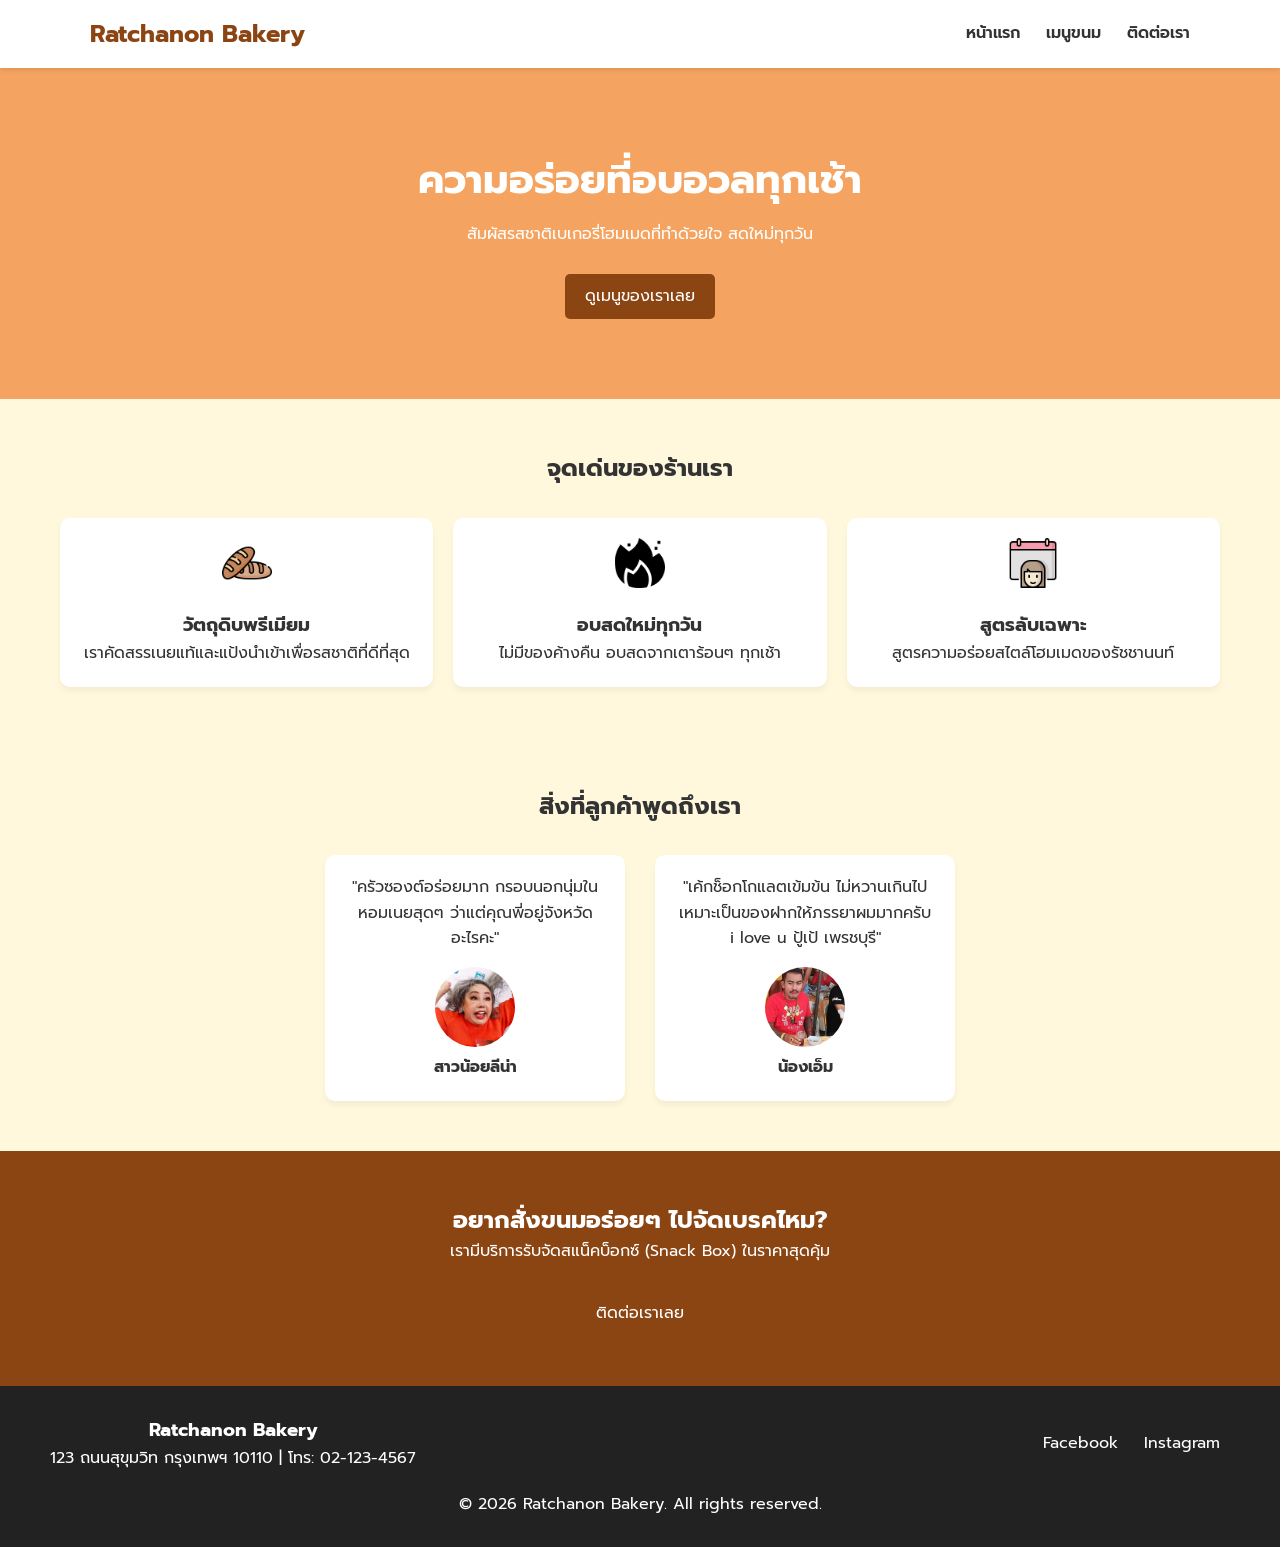
<file: index.html>
<!DOCTYPE html>
<html lang="th">
<head>
    <meta charset="UTF-8">
    <meta name="viewport" content="width=device-width, initial-scale=1.0">
    <title>Ratchanon Bakery - หน้าแรก</title>
    <link rel="stylesheet" href="css/style.css">
</head>
<body>

    <header>
        <nav>
            <div class="logo">
                <h2>Ratchanon Bakery</h2>
            </div>
            <div class="nav-links">
                <a href="index.html">หน้าแรก</a>
                <a href="menu.html">เมนูขนม</a>
                <a href="contact.html">ติดต่อเรา</a>
            </div>
        </nav>
    </header>

    <main>
        
        <section class="hero-section">
            <div class="hero-content">
                <h1>ความอร่อยที่อบอวลทุกเช้า</h1>
                <p>สัมผัสรสชาติเบเกอรี่โฮมเมดที่ทำด้วยใจ สดใหม่ทุกวัน</p>
                <br>
                <a href="menu.html" class="btn">ดูเมนูของเราเลย</a>
            </div>
        </section>

        
        <section class="features-section">
            <h2>จุดเด่นของร้านเรา</h2>
            <div class="features-grid">
                <div class="feature-card">
                    
                    <img src="image/icon1.png" alt="ไอคอนวัตถุดิบพรีเมียม">
                    <h3>วัตถุดิบพรีเมียม</h3>
                    <p>เราคัดสรรเนยแท้และแป้งนำเข้าเพื่อรสชาติที่ดีที่สุด</p>
                </div>
                <div class="feature-card">
                    <img src="image/icon2.png" alt="ไอคอนอบสดใหม่">
                    <h3>อบสดใหม่ทุกวัน</h3>
                    <p>ไม่มีของค้างคืน อบสดจากเตาร้อนๆ ทุกเช้า</p>
                </div>
                <div class="feature-card">
                    <img src="image/icon3.png" alt="ไอคอนสูตรลับเฉพาะ">
                    <h3>สูตรลับเฉพาะ</h3>
                    <p>สูตรความอร่อยสไตล์โฮมเมดของรัชชานนท์</p>
                </div>
            </div>
        </section>

        
        <section class="testimonials-section">
            <h2>สิ่งที่ลูกค้าพูดถึงเรา</h2>
            <div class="testimonials-container">
                <div class="review-card">
                    <p>"ครัวซองต์อร่อยมาก กรอบนอกนุ่มใน หอมเนยสุดๆ ว่าแต่คุณพี่อยู่จังหวัดอะไรคะ"</p>
                    <img src="image/profile1.jpg" alt="รูปโปรไฟล์ลูกค้าสมหญิง" class="profile-img">
                    <h4>สาวน้อยลีน่า</h4>
                </div>
                <div class="review-card">
                    <p>"เค้กช็อกโกแลตเข้มข้น ไม่หวานเกินไป  เหมาะเป็นของฝากให้ภรรยาผมมากครับ i love u ปู้เป้ เพรชบุรี"</p>
                    <img src="image/profile2.jpg" alt="รูปโปรไฟล์ลูกค้าสมชาย" class="profile-img">
                    <h4>น้องเอ็ม</h4>
                </div>
            </div>
        </section>

        
        <section class="cta-section">
            <h2>อยากสั่งขนมอร่อยๆ ไปจัดเบรคไหม?</h2>
            <p>เรามีบริการรับจัดสแน็คบ็อกซ์ (Snack Box) ในราคาสุดคุ้ม</p>
            <br>
            <a href="contact.html" class="btn">ติดต่อเราเลย</a>
        </section>
    </main>

    <footer>
        <div class="footer-content">
            <div class="footer-info">
                <h3>Ratchanon Bakery</h3>
                <p>123 ถนนสุขุมวิท กรุงเทพฯ 10110 | โทร: 02-123-4567</p>
            </div>
            <div class="social-links">
                <a href="#">Facebook</a>
                <a href="#">Instagram</a>
            </div>
        </div>
        <p>© 2026 Ratchanon Bakery. All rights reserved.</p>
    </footer>

</body>
</html>
</file>
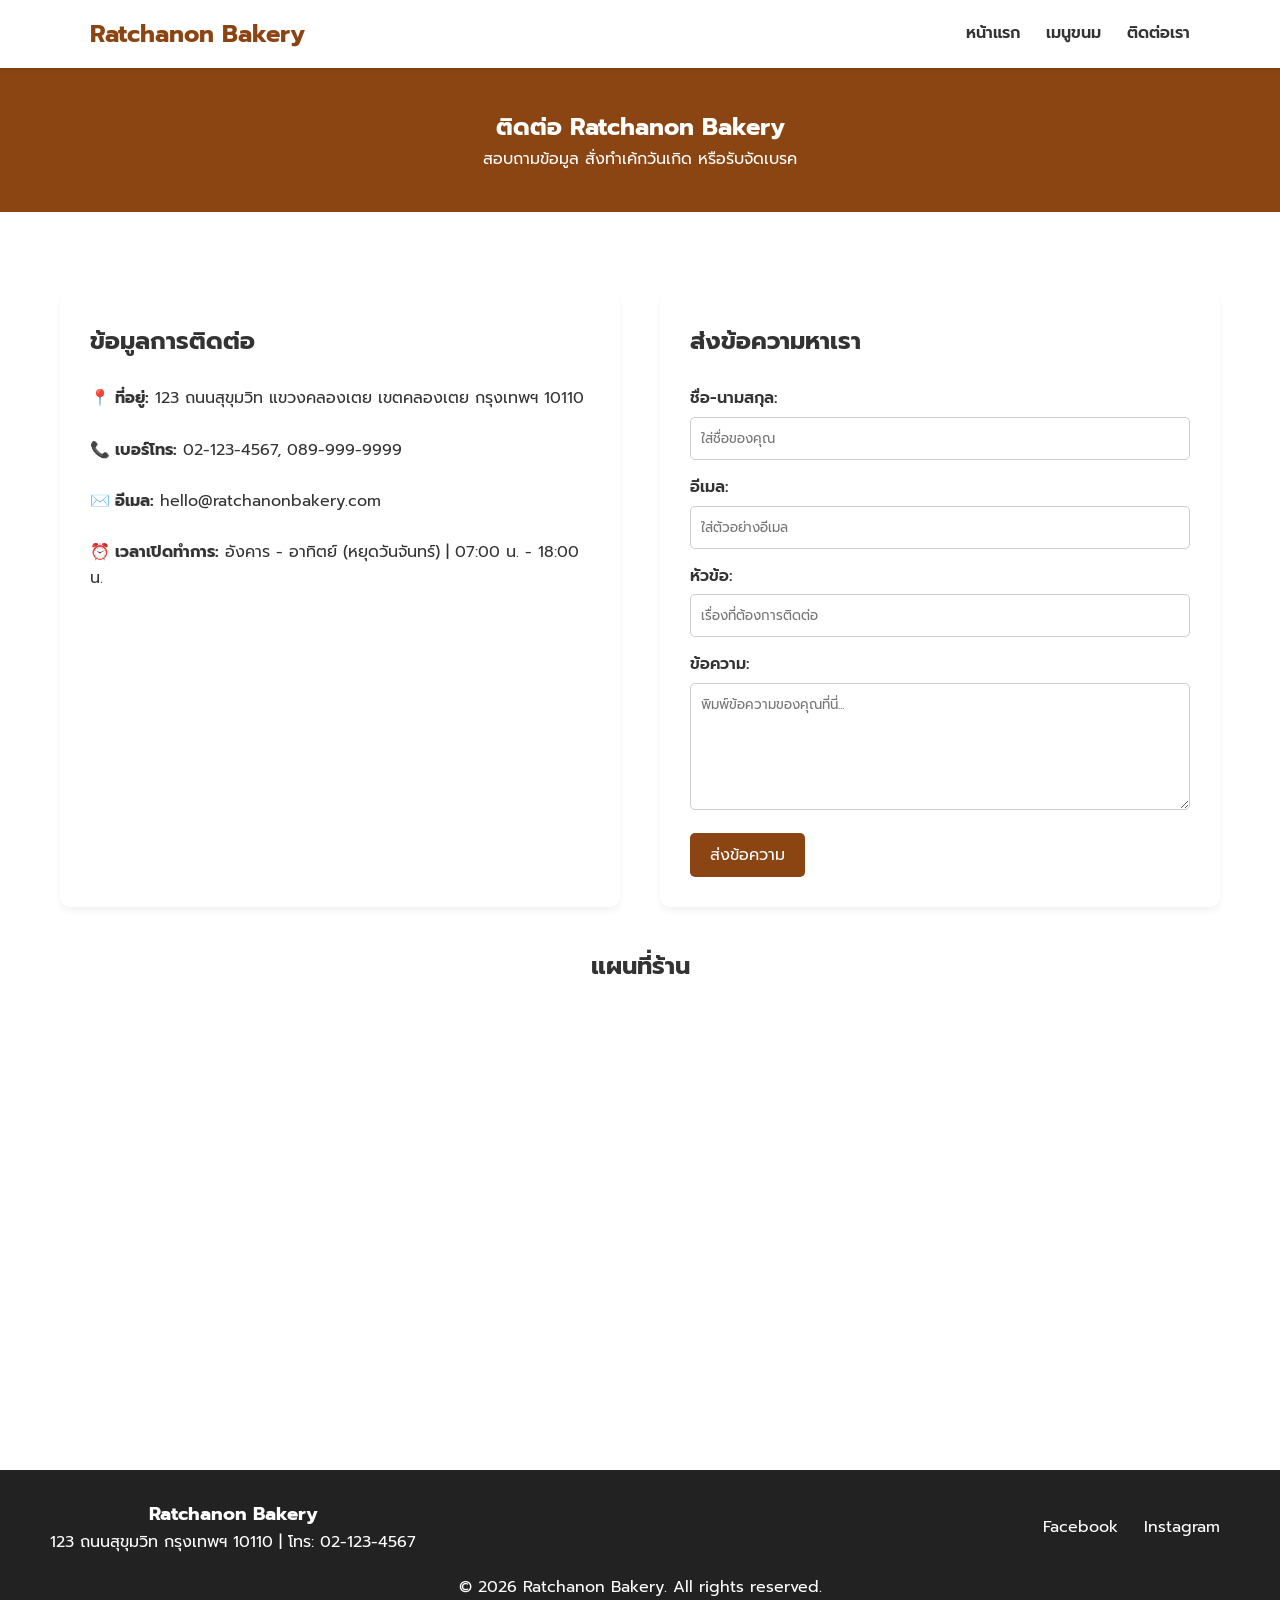
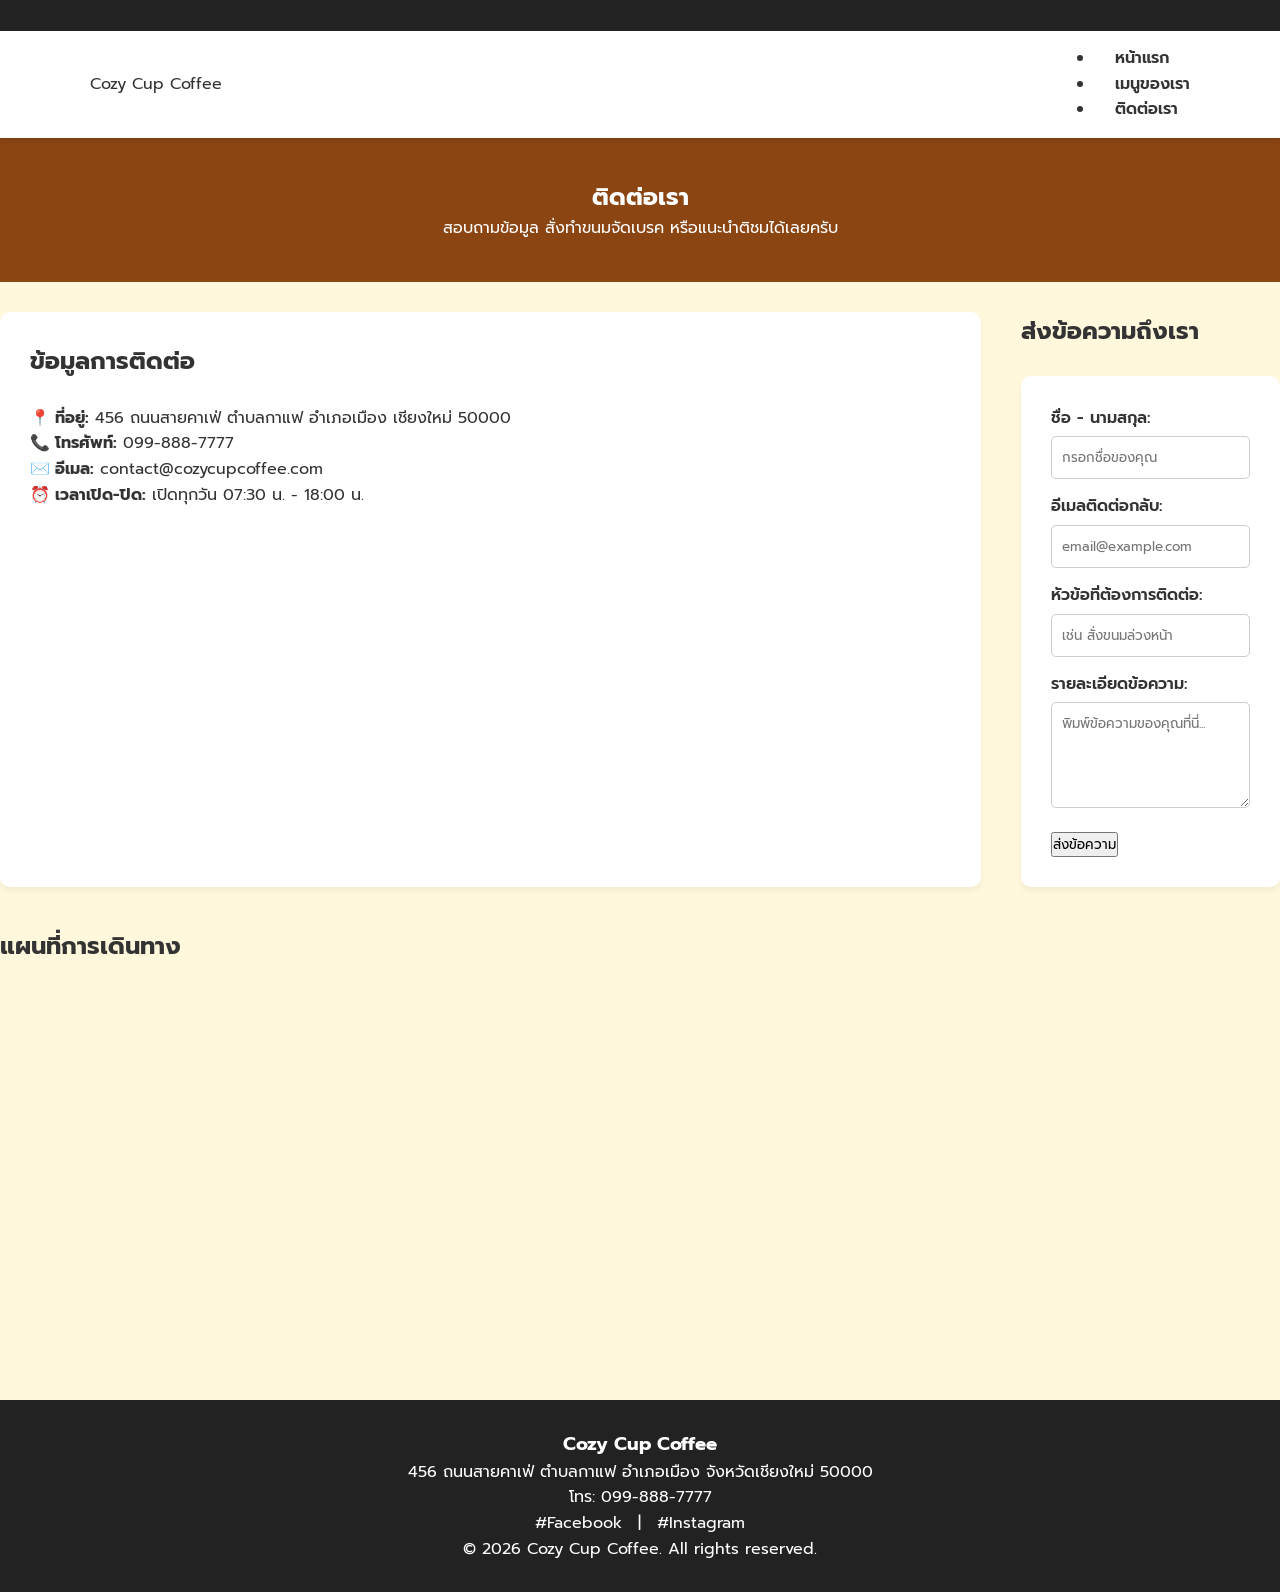
<file: contact.html>
<!DOCTYPE html>
<html lang="th">
<head>
    <meta charset="UTF-8">
    <meta name="viewport" content="width=device-width, initial-scale=1.0">
    <title>Cozy Cup Coffee | ติดต่อเรา</title>
    <link rel="stylesheet" href="css/style.css">
</head>
<body>

    <header><!DOCTYPE html>
<html lang="th">
<head>
    <meta charset="UTF-8">
    <meta name="viewport" content="width=device-width, initial-scale=1.0">
    <title>ติดต่อเรา - Ratchanon Bakery</title>
    <link rel="stylesheet" href="css/style.css">
</head>
<body>

    <header>
        <nav>
            <div class="logo">
                <h2>Ratchanon Bakery</h2>
            </div>
            <div class="nav-links">
                <a href="index.html">หน้าแรก</a>
                <a href="menu.html">เมนูขนม</a>
                <a href="contact.html">ติดต่อเรา</a>
            </div>
        </nav>
    </header>

    <main>
        <section class="page-header">
            <h1>ติดต่อ Ratchanon Bakery</h1>
            <p>สอบถามข้อมูล สั่งทำเค้กวันเกิด หรือรับจัดเบรค</p>
        </section>

        <section class="contact-section">
            <div class="contact-container">
                <div class="contact-info">
                    <h2>ข้อมูลการติดต่อ</h2>
                    <br>
                    <p><strong>📍 ที่อยู่:</strong> 123 ถนนสุขุมวิท แขวงคลองเตย เขตคลองเตย กรุงเทพฯ 10110</p>
                    <br>
                    <p><strong>📞 เบอร์โทร:</strong> 02-123-4567, 089-999-9999</p>
                    <br>
                    <p><strong>✉️ อีเมล:</strong> hello@ratchanonbakery.com</p>
                    <br>
                    <p><strong>⏰ เวลาเปิดทำการ:</strong> อังคาร - อาทิตย์ (หยุดวันจันทร์) | 07:00 น. - 18:00 น.</p>
                </div>

                <div class="contact-form">
                    <h2>ส่งข้อความหาเรา</h2>
                    <br>
                    <form action="#" method="POST">
                        <div class="form-group">
                            <label for="name">ชื่อ-นามสกุล:</label>
                            <input type="text" id="name" name="name" placeholder="ใส่ชื่อของคุณ" required>
                        </div>
                        <div class="form-group">
                            <label for="email">อีเมล:</label>
                            <input type="email" id="email" name="email" placeholder="ใส่ตัวอย่างอีเมล" required>
                        </div>
                        <div class="form-group">
                            <label for="subject">หัวข้อ:</label>
                            <input type="text" id="subject" name="subject" placeholder="เรื่องที่ต้องการติดต่อ" required>
                        </div>
                        <div class="form-group">
                            <label for="message">ข้อความ:</label>
                            <textarea id="message" name="message" rows="5" placeholder="พิมพ์ข้อความของคุณที่นี่..." required></textarea>
                        </div>
                        <button type="submit" class="btn">ส่งข้อความ</button>
                    </form>
                </div>
            </div>

            <div class="map-section">
                <h2>แผนที่ร้าน</h2>
                <br>
                <iframe src="https://www.google.com/maps/embed?pb=!1m18!1m12!1m3!1d3875.830491953932!2d100.5638843!3d13.7287019!2m3!1f0!2f0!3f0!3m2!1i1024!2i768!4f13.1!3m3!1m2!1s0x30e29f048d0879e9%3A0x608e6789a71b4097!2sSukhumvit%20Rd%2C%20Bangkok!5e0!3m2!1sen!2sth!4v1689758500000!5m2!1sen!2sth" loading="lazy" referrerpolicy="no-referrer-when-downgrade"></iframe>
            </div>
        </section>
    </main>

    <footer>
        <div class="footer-content">
            <div class="footer-info">
                <h3>Ratchanon Bakery</h3>
                <p>123 ถนนสุขุมวิท กรุงเทพฯ 10110 | โทร: 02-123-4567</p>
            </div>
            <div class="social-links">
                <a href="#">Facebook</a>
                <a href="#">Instagram</a>
            </div>
        </div>
        <p>© 2026 Ratchanon Bakery. All rights reserved.</p>
    </footer>

</body>
</html>
        <nav class="navbar">
            <div class="logo-text">Cozy Cup Coffee</div>
            <ul class="nav-links">
                <li><a href="index.html">หน้าแรก</a></li>
                <li><a href="menu.html">เมนูของเรา</a></li>
                <li><a href="contact.html">ติดต่อเรา</a></li>
            </ul>
        </nav>
    </header>

    <main>
        <section class="page-header">
            <h1>ติดต่อเรา</h1>
            <p>สอบถามข้อมูล สั่งทำขนมจัดเบรค หรือแนะนำติชมได้เลยครับ</p>
        </section>

        <section class="contact-container">
            <div class="contact-info">
                <h2>ข้อมูลการติดต่อ</h2>
                <br>
                <p><strong>📍 ที่อยู่:</strong> 456 ถนนสายคาเฟ่ ตำบลกาแฟ อำเภอเมือง เชียงใหม่ 50000</p>
                <p><strong>📞 โทรศัพท์:</strong> 099-888-7777</p>
                <p><strong>✉️ อีเมล:</strong> contact@cozycupcoffee.com</p>
                <p><strong>⏰ เวลาเปิด-ปิด:</strong> เปิดทุกวัน 07:30 น. - 18:00 น.</p>
            </div>

            <div class="contact-form-section">
                <h2>ส่งข้อความถึงเรา</h2>
                <br>
                <form class="contact-form" action="#" method="get">

                    <div class="form-group">
                        <label for="fname">ชื่อ - นามสกุล:</label>
                        <input type="text" id="fname" name="fname" placeholder="กรอกชื่อของคุณ" required>
                    </div>
                    <div class="form-group">
                        <label for="uemail">อีเมลติดต่อกลับ:</label>
                        <input type="email" id="uemail" name="uemail" placeholder="email@example.com" required>
                    </div>
                    <div class="form-group">
                        <label for="usubject">หัวข้อที่ต้องการติดต่อ:</label>
                        <input type="text" id="usubject" name="usubject" placeholder="เช่น สั่งขนมล่วงหน้า" required>
                    </div>
                    <div class="form-group">
                        <label for="umessage">รายละเอียดข้อความ:</label>
                        <textarea id="umessage" name="umessage" rows="4" placeholder="พิมพ์ข้อความของคุณที่นี่..." required></textarea>
                    </div>
                    <button type="submit" class="btn-primary">ส่งข้อความ</button>
                </form>
            </div>
        </section>

        <section class="map-section">
            <h2>แผนที่การเดินทาง</h2>
            <br>
            <iframe src="https://www.google.com/maps/embed?pb=!1m18!1m12!1m3!1d120938.64775440816!2d98.90566375323565!3d18.791557021319228!2m3!1f0!2f0!3f0!3m2!1i1024!2i768!4f13.1!3m3!1m2!1s0x30da3a7e90bb6f5d%3A0x98d46270a59b4367!2sChiang%20Mai!5e0!3m2!1sen!2sth!4v1700000000000!5m2!1sen!2sth" width="100%" height="350" style="border:0; max-width: 1000px;" allowfullscreen="" loading="lazy" referrerpolicy="no-referrer-when-downgrade"></iframe>
        </section>
    </main>

    <footer class="site-footer">
        <h3>Cozy Cup Coffee</h3>
        <p>456 ถนนสายคาเฟ่ ตำบลกาแฟ อำเภอเมือง จังหวัดเชียงใหม่ 50000</p>
        <p>โทร: 099-888-7777</p>
        <div class="social-links">
            <a href="#">#Facebook</a> | 
            <a href="#">#Instagram</a>
        </div>
        <p>&copy; 2026 Cozy Cup Coffee. All rights reserved.</p>
    </footer>

</body>
</html>
</file>
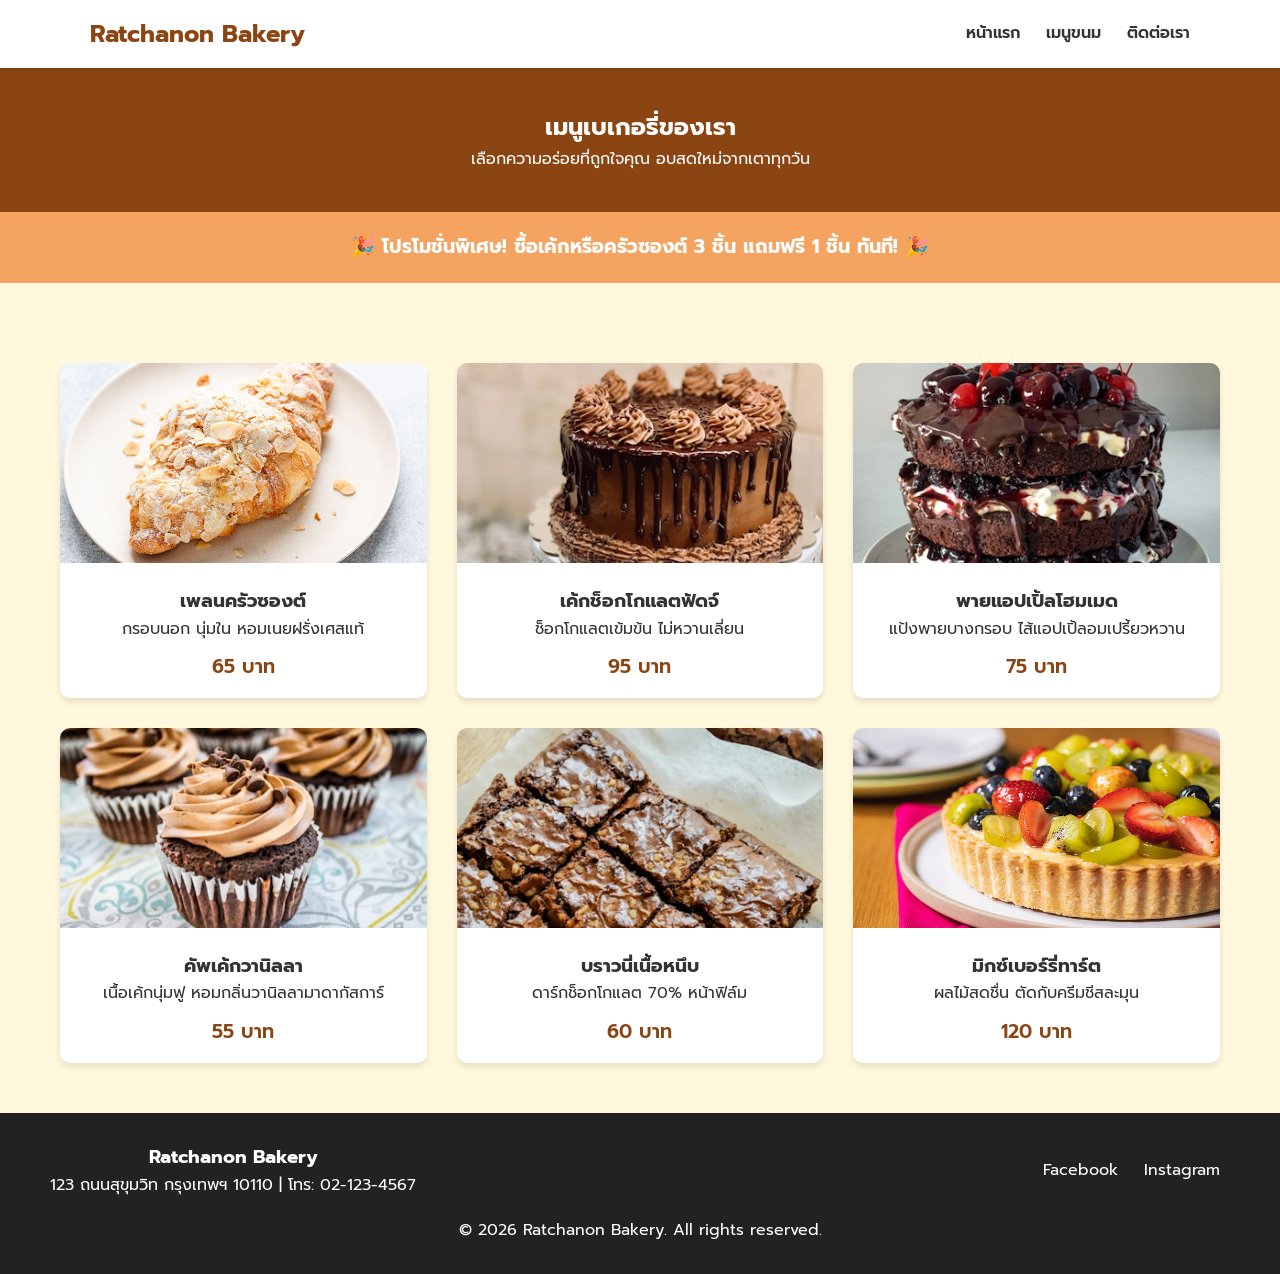
<file: menu.html>
<!DOCTYPE html>
<html lang="th">
<head>
    <meta charset="UTF-8">
    <meta name="viewport" content="width=device-width, initial-scale=1.0">
    <title>เมนูขนม - Ratchanon Bakery</title>
    <link rel="stylesheet" href="css/style.css">
</head>
<body>

    <header>
        <nav>
            <div class="logo">
                <h2>Ratchanon Bakery</h2>
            </div>
            <div class="nav-links">
                <a href="index.html">หน้าแรก</a>
                <a href="menu.html">เมนูขนม</a>
                <a href="contact.html">ติดต่อเรา</a>
            </div>
        </nav>
    </header>

    <main>
        <section class="page-header">
            <h1>เมนูเบเกอรี่ของเรา</h1>
            <p>เลือกความอร่อยที่ถูกใจคุณ อบสดใหม่จากเตาทุกวัน</p>
        </section>

        <section class="promo-banner">
            🎉 โปรโมชั่นพิเศษ! ซื้อเค้กหรือครัวซองต์ 3 ชิ้น แถมฟรี 1 ชิ้น ทันที! 🎉
        </section>

        <section class="products-section">
            <div class="product-grid">
                <div class="product-card">
                    <!-- ดึงรูปจากโฟลเดอร์ images -->
                    <img src="image/menu1.jpg" alt="เนยสดครัวซองต์">
                    <div class="product-info">
                        <h3>เพลนครัวซองต์</h3>
                        <p>กรอบนอก นุ่มใน หอมเนยฝรั่งเศสแท้</p>
                        <p class="price">65 บาท</p>
                    </div>
                </div>
                <div class="product-card">
                    <img src="image/menu2.jpg" alt="เค้กช็อกโกแลต">
                    <div class="product-info">
                        <h3>เค้กช็อกโกแลตฟัดจ์</h3>
                        <p>ช็อกโกแลตเข้มข้น ไม่หวานเลี่ยน</p>
                        <p class="price">95 บาท</p>
                    </div>
                </div>
                <div class="product-card">
                    <img src="image/menu3.jpg" alt="พายแอปเปิ้ล">
                    <div class="product-info">
                        <h3>พายแอปเปิ้ลโฮมเมด</h3>
                        <p>แป้งพายบางกรอบ ไส้แอปเปิ้ลอมเปรี้ยวหวาน</p>
                        <p class="price">75 บาท</p>
                    </div>
                </div>
                <div class="product-card">
                    <img src="image/menu4.jpg" alt="คัพเค้กวานิลลา">
                    <div class="product-info">
                        <h3>คัพเค้กวานิลลา</h3>
                        <p>เนื้อเค้กนุ่มฟู หอมกลิ่นวานิลลามาดากัสการ์</p>
                        <p class="price">55 บาท</p>
                    </div>
                </div>
                <div class="product-card">
                    <img src="image/menu5.jpg" alt="บราวนี่หนึบ">
                    <div class="product-info">
                        <h3>บราวนี่เนื้อหนึบ</h3>
                        <p>ดาร์กช็อกโกแลต 70% หน้าฟิล์ม</p>
                        <p class="price">60 บาท</p>
                    </div>
                </div>
                <div class="product-card">
                    <img src="image/menu6.jpg" alt="ทาร์ตผลไม้">
                    <div class="product-info">
                        <h3>มิกซ์เบอร์รี่ทาร์ต</h3>
                        <p>ผลไม้สดชื่น ตัดกับครีมชีสละมุน</p>
                        <p class="price">120 บาท</p>
                    </div>
                </div>
            </div>
        </section>
    </main>

    <footer>
        <div class="footer-content">
            <div class="footer-info">
                <h3>Ratchanon Bakery</h3>
                <p>123 ถนนสุขุมวิท กรุงเทพฯ 10110 | โทร: 02-123-4567</p>
            </div>
            <div class="social-links">
                <a href="#">Facebook</a>
                <a href="#">Instagram</a>
            </div>
        </div>
        <p>© 2026 Ratchanon Bakery. All rights reserved.</p>
    </footer>

</body>
</html>
</file>
<file: css/style.css>
@import url('https://fonts.googleapis.com/css2?family=Prompt:wght@300;400;600&display=swap');


:root {
  --primary-color: #8B4513; 
  --secondary-color: #F4A460; 
  --bg-color: #FFF8DC; 
  --text-color: #333333;
}


* {
  margin: 0;
  padding: 0;
  box-sizing: border-box;
  font-family: 'Prompt', sans-serif;
}

body {
  background-color: var(--bg-color);
  color: var(--text-color);
  line-height: 1.6;
}


header {
  background-color: white;
  box-shadow: 0 2px 5px rgba(0,0,0,0.1);
  position: sticky;
  top: 0;
  z-index: 100;
}

nav {
  display: flex;
  justify-content: space-between;
  align-items: center;
  padding: 15px 50px;
  max-width: 1200px;
  margin: 0 auto;
}

.logo h2 {
  color: var(--primary-color);
}

.nav-links a {
  text-decoration: none;
  color: var(--text-color);
  margin-left: 20px;
  font-weight: 600;
  transition: color 0.3s ease; 
}


.nav-links a:hover {
  color: var(--primary-color);
}


.btn {
  display: inline-block;
  background-color: var(--primary-color);
  color: white;
  padding: 10px 20px;
  text-decoration: none;
  border-radius: 5px;
  border: none;
  cursor: pointer;
  font-size: 16px;
  transition: background-color 0.3s ease, transform 0.2s ease;
}


.btn:hover {
  background-color: #6A3209;
  transform: translateY(-2px);
}


.hero-section {
  display: flex;
  align-items: center;
  justify-content: center;
  text-align: center;
  padding: 80px 20px;
  background-color: var(--secondary-color);
  color: white;
}

.hero-content h1 {
  font-size: 2.5rem;
  margin-bottom: 10px;
}

.features-section, .testimonials-section, .products-section, .contact-section {
  padding: 50px 20px;
  max-width: 1200px;
  margin: 0 auto;
  text-align: center;
}


.features-grid {
  display: grid;
  grid-template-columns: repeat(3, 1fr);
  gap: 20px;
  margin-top: 30px;
}

.feature-card {
  background: white;
  padding: 20px;
  border-radius: 10px;
  box-shadow: 0 4px 6px rgba(0,0,0,0.05);
}

.feature-card img {
  width: 50px;
  margin-bottom: 15px;
}


.testimonials-container {
  display: flex;
  justify-content: center;
  gap: 30px;
  flex-wrap: wrap;
  margin-top: 30px;
}

.review-card {
  background: white;
  padding: 20px;
  border-radius: 10px;
  width: 300px;
  box-shadow: 0 4px 6px rgba(0,0,0,0.05);
}


.profile-img {
  width: 80px;
  height: 80px;
  border-radius: 50%;
  object-fit: cover;
  margin-top: 15px;
}


.cta-section {
  background-color: var(--primary-color);
  color: white;
  text-align: center;
  padding: 50px 20px;
}


.page-header {
  background-color: var(--primary-color);
  color: white;
  text-align: center;
  padding: 40px 20px;
}


.product-grid {
  display: grid;
  grid-template-columns: repeat(3, 1fr);
  gap: 30px;
  margin-top: 30px;
}

.product-card {
  background: white;
  border-radius: 10px;
  overflow: hidden;
  box-shadow: 0 4px 6px rgba(0,0,0,0.1);
  transition: transform 0.3s ease, box-shadow 0.3s ease;
}


.product-card:hover {
  transform: translateY(-5px);
  box-shadow: 0 8px 15px rgba(0,0,0,0.2);
}

.product-card img {
  width: 100%;
  height: 200px;
  object-fit: cover;
}

.product-info {
  padding: 15px;
}

.price {
  color: var(--primary-color);
  font-weight: 600;
  font-size: 1.2rem;
  margin-top: 10px;
}


.promo-banner {
  background-color: var(--secondary-color);
  color: white;
  text-align: center;
  padding: 20px;
  font-size: 1.2rem;
  font-weight: bold;
}


.contact-container {
  display: flex;
  justify-content: space-between;
  gap: 40px;
  text-align: left;
  margin-top: 30px;
}

.contact-info, .contact-form {
  flex: 1;
  background: white;
  padding: 30px;
  border-radius: 10px;
  box-shadow: 0 4px 6px rgba(0,0,0,0.05);
}

.form-group {
  margin-bottom: 15px;
}


.form-group label {
  display: block;
  margin-bottom: 5px;
  font-weight: 600;
}

.form-group input, .form-group textarea {
  width: 100%;
  padding: 10px;
  border: 1px solid #ccc;
  border-radius: 5px;
}

.map-section {
  margin-top: 40px;
}

.map-section iframe {
  width: 100%;
  height: 400px;
  border: none;
  border-radius: 10px;
}


footer {
  background-color: #222;
  color: white;
  padding: 30px 50px;
  text-align: center;
}

.footer-content {
  display: flex;
  justify-content: space-between;
  align-items: center;
  max-width: 1200px;
  margin: 0 auto 20px auto;
}

.social-links a {
  color: white;
  text-decoration: none;
  margin: 0 10px;
}


@media screen and (max-width: 768px) {
  nav, .footer-content, .contact-container {
    flex-direction: column;
    text-align: center;
  }
  
  .nav-links {
    margin-top: 15px;
  }
  
  .nav-links a {
    margin: 0 10px;
  }

  .features-grid, .product-grid {
    grid-template-columns: 1fr;
  }
}
</file>
